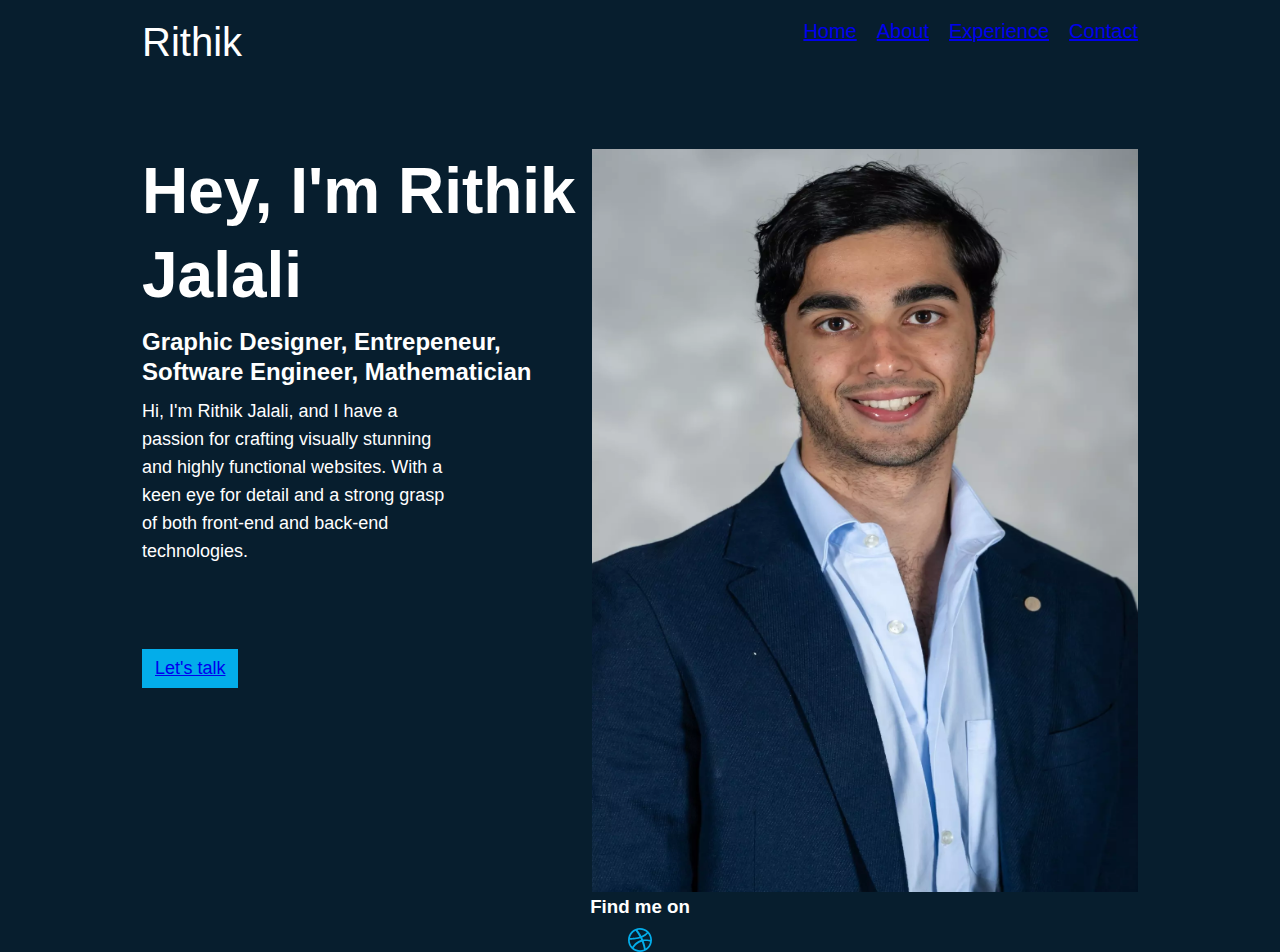
<file: Index.html>
<!DOCTYPE html>
<html lang="en">
<head>
    <meta charset="UTF-8">
    <meta name="viewport" content="width=device-width, initial-scale=1.0">
    <title>Document</title>
    <link rel="stylesheet" href="Home.css">
</head>
<body>
    <div class="page-container">
<header> 
    <p class="title"> Rithik</p>
    <ul class="Categories">
        <li><a href="./Index.html">Home</a></li>
        <li><a href="./About.html">About</a></li>
        <li><a href="./Work.html">Experience</a></li>
        <li><a href="./ContactUs.html">Contact</a></li>
    </ul>
</header>

<main class="Main">
    <div class="textside">
        <p class="Maintext"> Hey, I'm Rithik Jalali</p>
        <p class="Secondarytext"> Graphic Designer, Entrepeneur, Software Engineer, Mathematician</p>
        <p class="Tertiarytext"> Hi, I'm Rithik Jalali, and I have a passion for crafting visually stunning and highly functional websites. With a keen eye for detail and a strong grasp of both front-end and back-end technologies. <p> 
            <div class="btn-container">
                <a class="btnLight" href="mailto:rjalali@vassar.edu">Let's talk</a>
            </div>
    </div>

        <div class="images- side">
            <img src="images/Icons/image.png" alt="User image" class="MyImg">
        </div>
</main>

<footer>
    <h3>Find me on</h3>
    <img src ="images/Icons/Group (1).svg" alt="icon image" >
</footer>
</div>
</body>

</html>
</file>
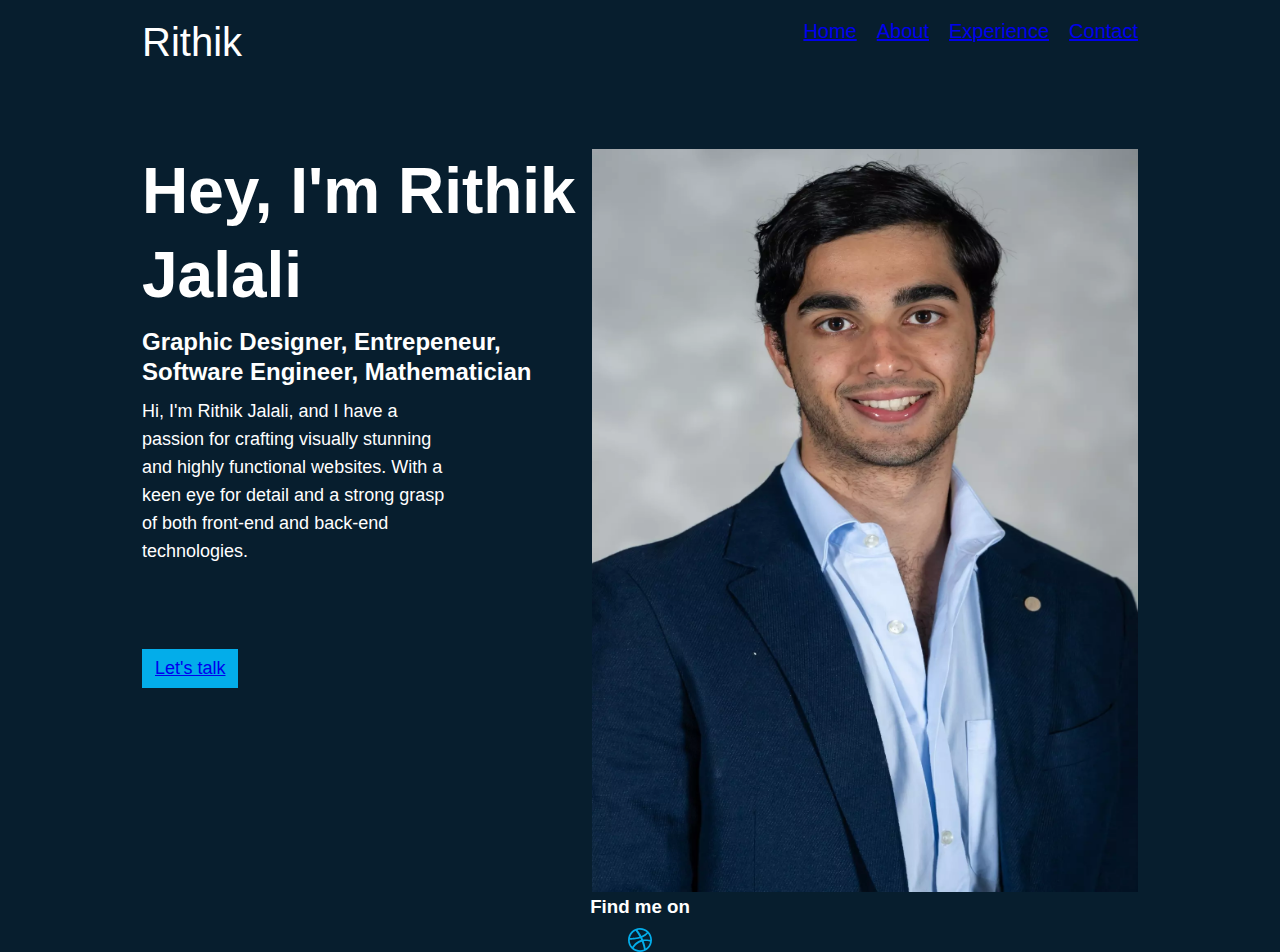
<file: index.html>
<!DOCTYPE html>
<html lang="en">
<head>
    <meta charset="UTF-8">
    <meta name="viewport" content="width=device-width, initial-scale=1.0">
    <title>Document</title>
    <link rel="stylesheet" href="Home.css">
</head>
<body>
    <div class="page-container">
<header> 
    <p class="title"> Rithik</p>
    <ul class="Categories">
        <li><a href="./index.html">Home</a></li>
        <li><a href="./About.html">About</a></li>
        <li><a href="./Work.html">Experience</a></li>
        <li><a href="./ContactUs.html">Contact</a></li>
    </ul>
</header>

<main class="Main">
    <div class="textside">
        <p class="Maintext"> Hey, I'm Rithik Jalali</p>
        <p class="Secondarytext"> Graphic Designer, Entrepeneur, Software Engineer, Mathematician</p>
        <p class="Tertiarytext"> Hi, I'm Rithik Jalali, and I have a passion for crafting visually stunning and highly functional websites. With a keen eye for detail and a strong grasp of both front-end and back-end technologies. <p> 
            <div class="btn-container">
                <a class="btnLight" href="mailto:rjalali@vassar.edu">Let's talk</a>
            </div>
    </div>

        <div class="images- side">
            <img src="images/Icons/image.png" alt="User image" class="MyImg">
        </div>
</main>

<footer>
    <h3>Find me on</h3>
    <img src ="images/Icons/Group (1).svg" alt="icon image" >
</footer>
</div>
</body>

</html>
</file>
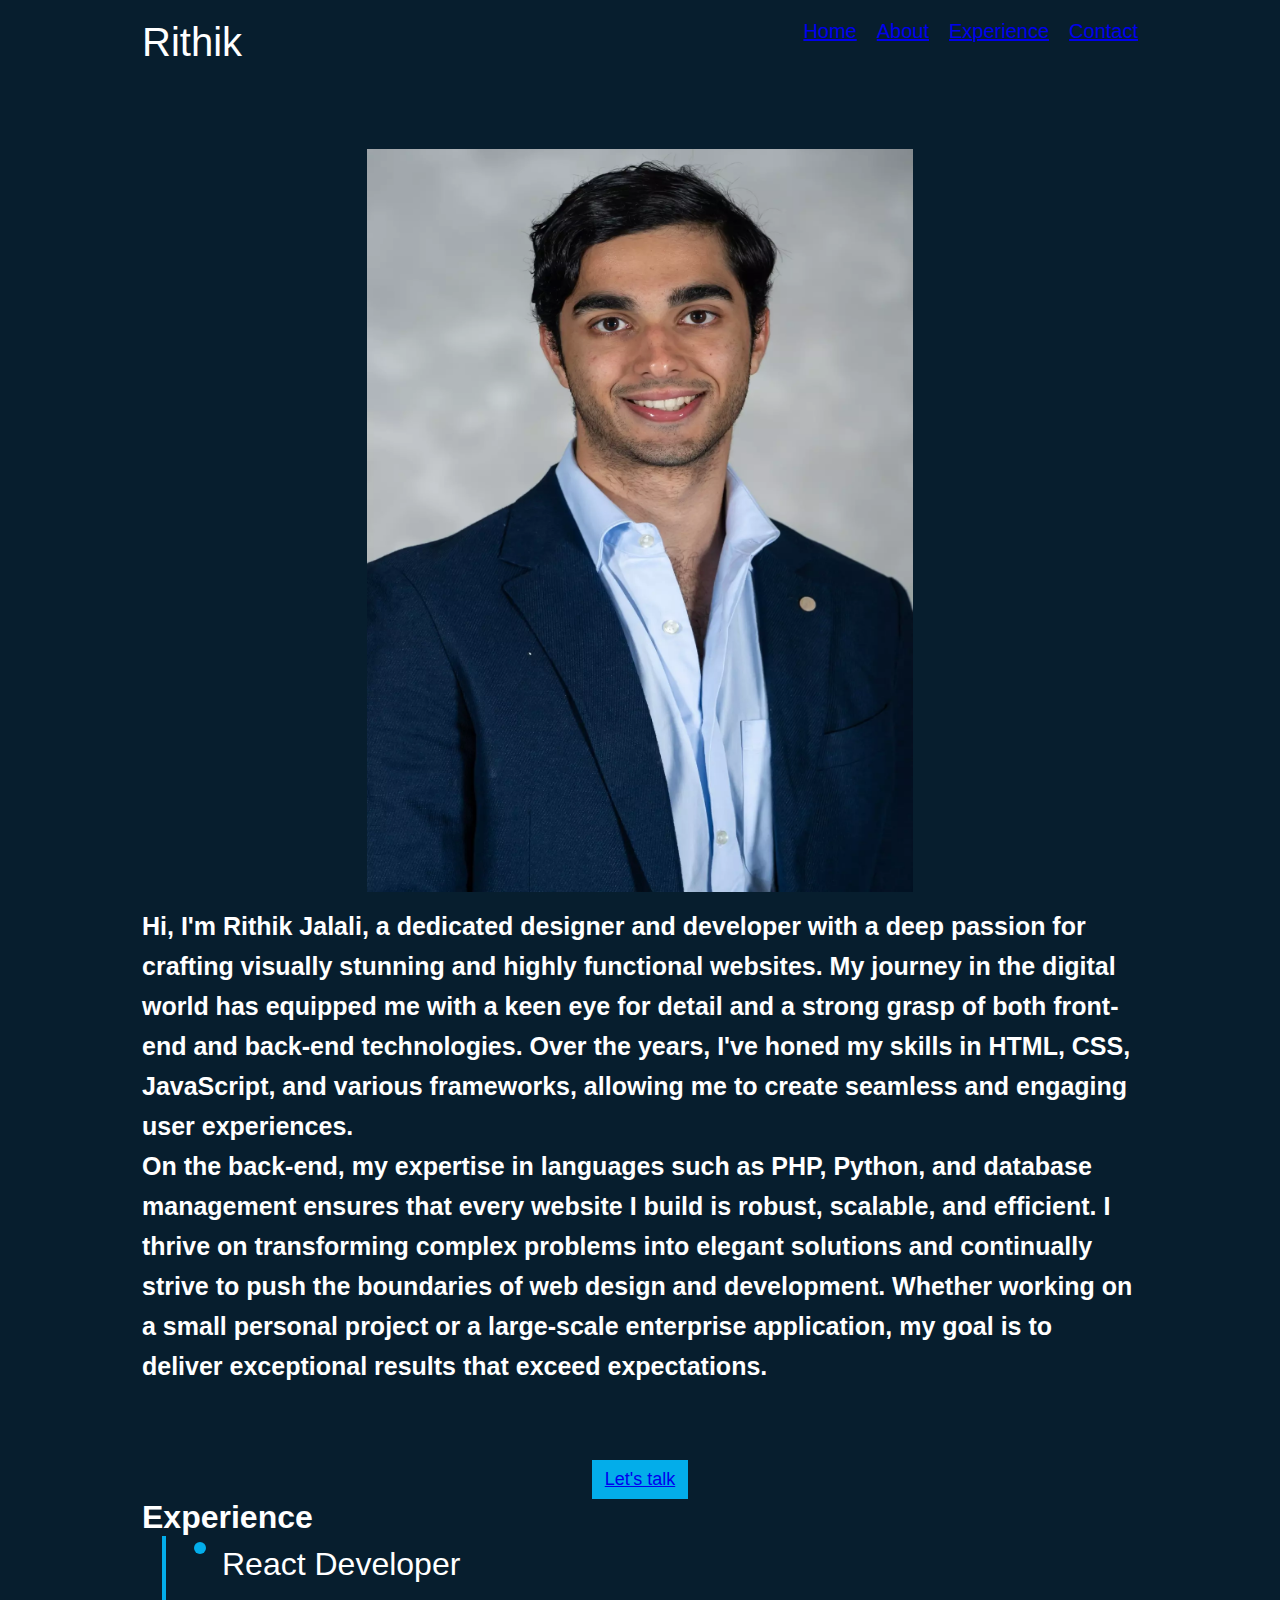
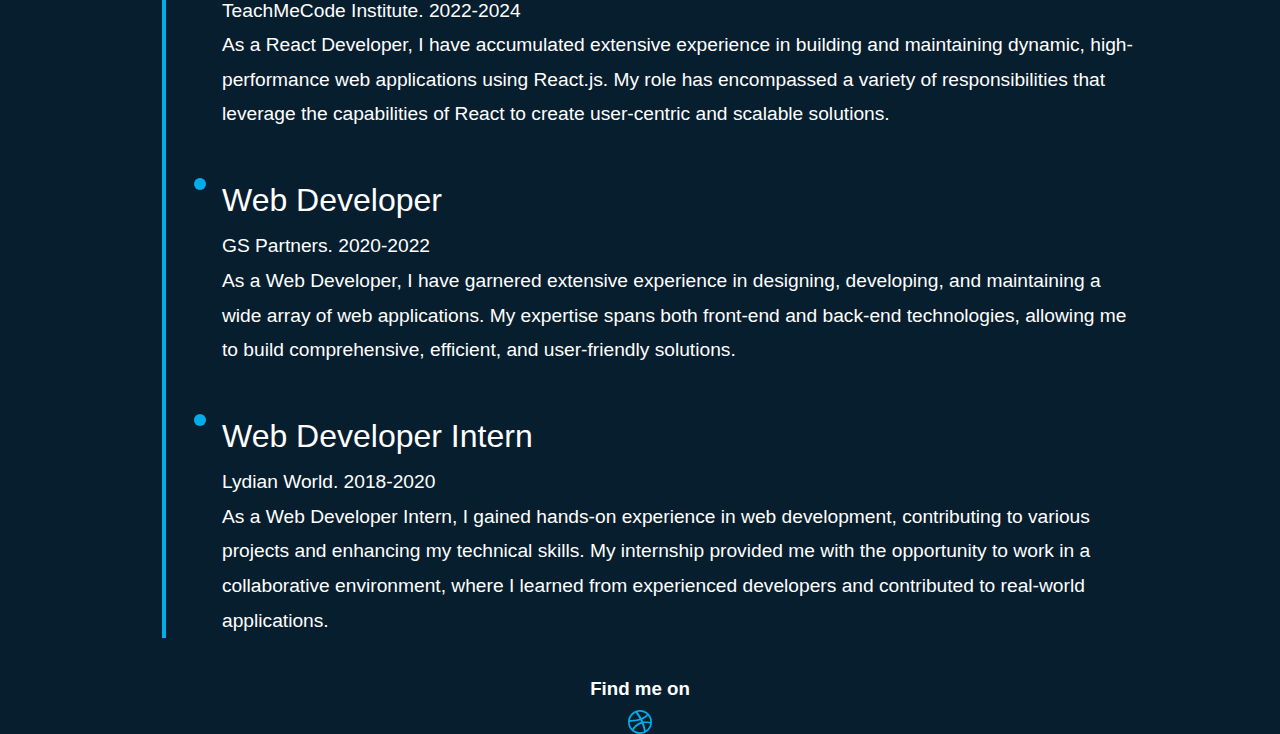
<file: About.html>
<!DOCTYPE html>
<html lang="en">
<head>
    <meta charset="UTF-8">
    <meta name="viewport" content="width=device-width, initial-scale=1.0">
    <title>Document</title>
    <link rel="stylesheet" href="About.css">
    <link rel="stylesheet" href="Home.css">
</head>
<body>
<div class="page-container">
    <header> 
        <p class="title">Rithik</p>
        <ul class="Categories">
            <li><a href="./index.html">Home</a></li>
            <li><a href="./About.html">About</a></li>
            <li><a href="./Work.html">Experience</a></li>
            <li><a href="./ContactUs.html">Contact</a></li>
        </ul>
    </header>

    <main class="Main">
        <div class="textside">
            <div class="images-side">
                <img src="images/Icons/image.png" alt="User image" class="MyImg">
            </div >
            <div class = "BigUText">
            <p class="BigText">Hi, I'm Rithik Jalali, a dedicated designer and developer with a deep passion for crafting visually stunning and highly functional websites. My journey in the digital world has equipped me with a keen eye for detail and a strong grasp of both front-end and back-end technologies. Over the years, I've honed my skills in HTML, CSS, JavaScript, and various frameworks, allowing me to create seamless and engaging user experiences. </p>
            <p class="UBigText">On the back-end, my expertise in languages such as PHP, Python, and database management ensures that every website I build is robust, scalable, and efficient. I thrive on transforming complex problems into elegant solutions and continually strive to push the boundaries of web design and development. Whether working on a small personal project or a large-scale enterprise application, my goal is to deliver exceptional results that exceed expectations.</p>
            </div>

            <div class="btn-container">
                    <a class="btnLight" href="mailto:rjalali@vassar.edu">Let's talk</a>
            </div>
        </div>
    </main>

    <section>
        <p class="Expriencet">Experience</p>
        <div class="experience-items">
            <div class="experience-item">
                <div class="experience-icon">
                    <div class="circle"></div>
                    <div class="line"></div>
                </div>
    
                <div class="experience-text">
                    <p class="experience-title">React Developer</p>
                    <p class="experience-item-text">
                        TeachMeCode Institute. 2022-2024
                    </p>
                    <p class="experience-item-text">
                        As a React Developer, I have accumulated extensive experience in building and maintaining dynamic, high-performance web applications using React.js. My role has encompassed a variety of responsibilities that leverage the capabilities of React to create user-centric and scalable solutions.
                    </p>
                </div>
            </div>
    
            <div class="experience-item">
                <div class="experience-icon">
                    <div class="circle"></div>
                    <div class="line"></div>
                </div>
    
                <div class="experience-text">
                    <p class="experience-title">Web Developer</p>
                    <p class="experience-item-text">
                        GS Partners. 2020-2022
                    </p>
                    <p class="experience-item-text">
                        As a Web Developer, I have garnered extensive experience in designing, developing, and maintaining a wide array of web applications. My expertise spans both front-end and back-end technologies, allowing me to build comprehensive, efficient, and user-friendly solutions.
                    </p>
                </div>
            </div>
    
            <div class="experience-item">
                <div class="experience-icon">
                    <div class="circle"></div>
                    <div class="line"></div>
                </div>
    
                <div class="experience-text">
                    <p class="experience-title">Web Developer Intern</p>
                    <p class="experience-item-text">
                        Lydian World. 2018-2020
                    </p>
                    <p class="experience-item-text">
                        As a Web Developer Intern, I gained hands-on experience in web development, contributing to various projects and enhancing my technical skills. My internship provided me with the opportunity to work in a collaborative environment, where I learned from experienced developers and contributed to real-world applications.
                    </p>
                </div>
            </div>
        </div>
    </div>
    </section>


    <footer>

        <h3>Find me on</h3>
        <img src ="images/Icons/Group (1).svg" alt="icon image" >
    </footer>
    
</body>
</html>
</file>
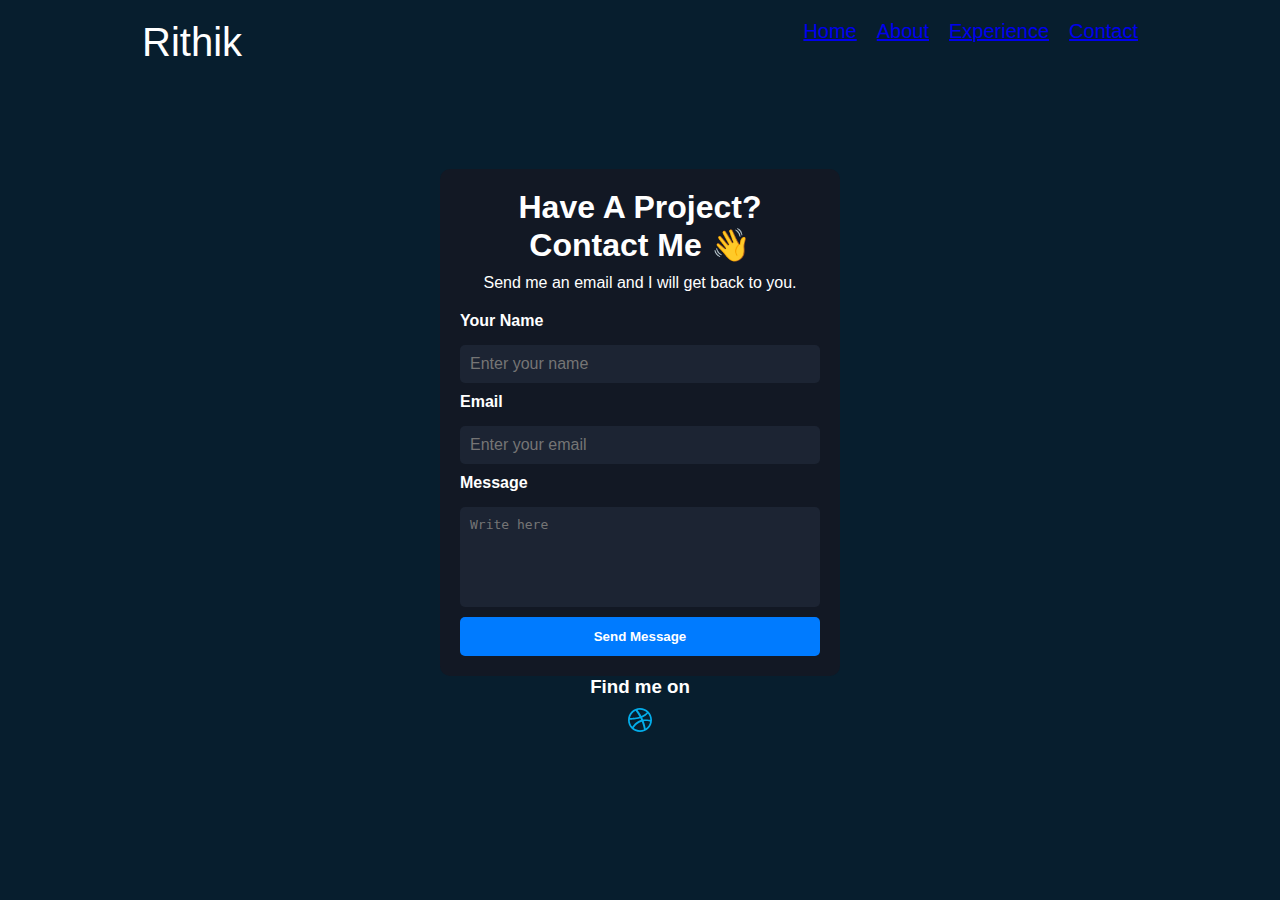
<file: ContactUs.html>
<!DOCTYPE html>
<html lang="en">
<head>
    <meta charset="UTF-8">
    <meta name="viewport" content="width=device-width, initial-scale=1.0">
    <title>Contact Me</title>
    <link rel="stylesheet" href="ContactUs.css">
    <link rel="stylesheet" href="Home.css">
    <link href="https://fonts.googleapis.com/css2?family=Roboto:wght@400;700&display=swap" rel="stylesheet">
</head>

<body>
    <div class="page-container">
<header> 
    <p class="title">Rithik</p>
    <ul class="Categories">
        <li><a href="./index.html">Home</a></li>
        <li><a href="./About.html">About</a></li>
        <li><a href="./Work.html">Experience</a></li>
        <li><a href="./ContactUs.html">Contact</a></li>
    </ul>
</header>



    <div class="contact-section">
        <h1>Have A Project? Contact Me <span>&#128075;</span></h1>
        <p>Send me an email and I will get back to you.</p>
        <div class="contact-form">
            <form>
                <label for="name">Your Name</label>
                <input type="text" id="name" name="name" placeholder="Enter your name" required>
                
                <label for="email">Email</label>
                <input type="email" id="email" name="email" placeholder="Enter your email" required>
                
                <label for="message">Message</label>
                <textarea id="message" name="message" placeholder="Write here" required></textarea>
                
                <button type="submit">Send Message</button>
            </form>
        </div>
    </div>
    </body>

    
        <footer>

            <h3>Find me on</h3>
            <img src ="images/Icons/Group (1).svg" alt="icon image" >
        </footer>
</file>
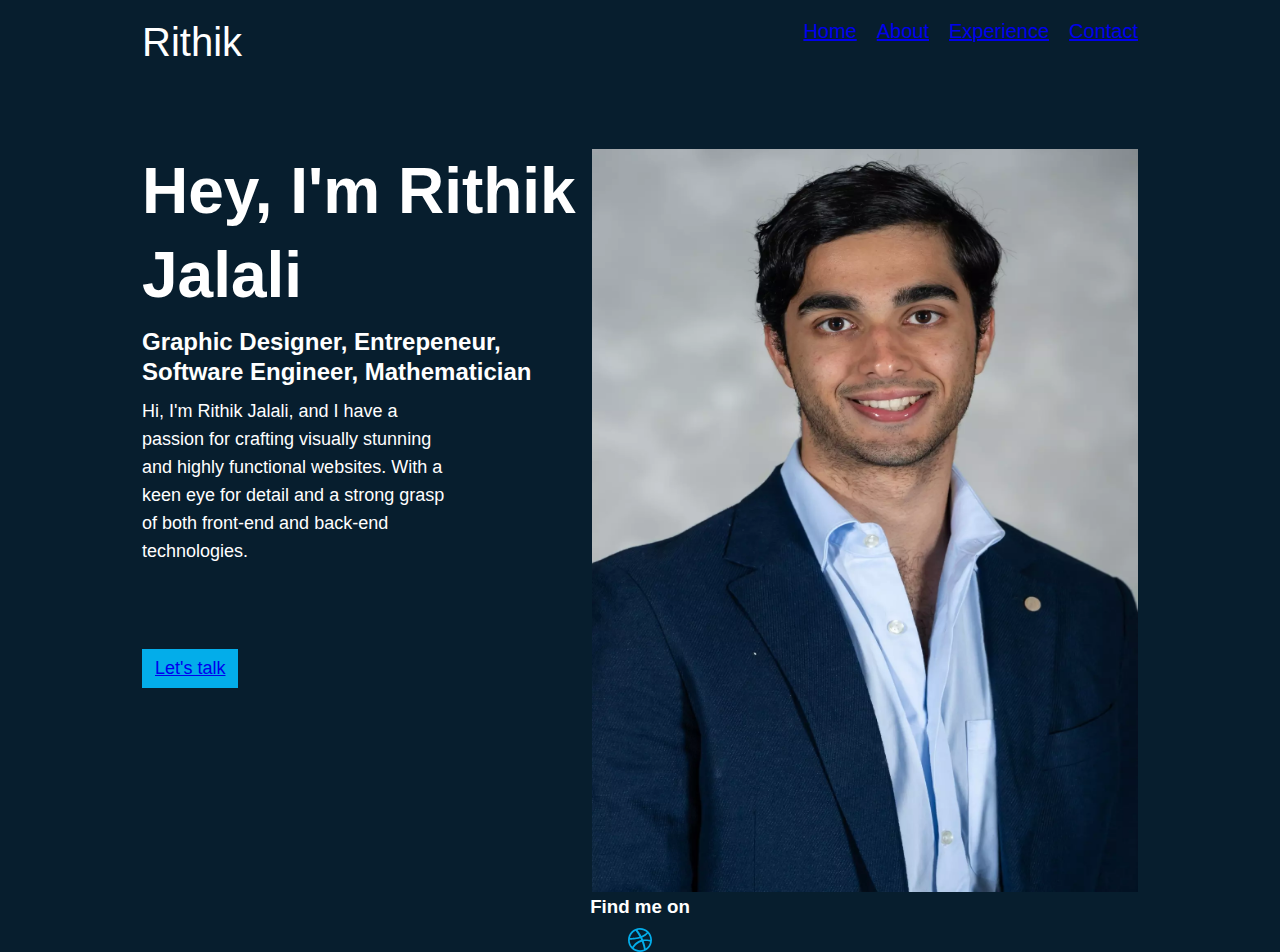
<file: Home.html>
<!DOCTYPE html>
<html lang="en">
<head>
    <meta charset="UTF-8">
    <meta name="viewport" content="width=device-width, initial-scale=1.0">
    <title>Document</title>
    <link rel="stylesheet" href="Home.css">
</head>
<body>
    <div class="page-container">
<header> 
    <p class="title"> Rithik</p>
    <ul class="Categories">
        <li><a href="./Home.html">Home</a></li>
        <li><a href="./About.html">About</a></li>
        <li><a href="./Work.html">Experience</a></li>
        <li><a href="./ContactUs.html">Contact</a></li>
    </ul>
</header>

<main class="Main">
    <div class="textside">
        <p class="Maintext"> Hey, I'm Rithik Jalali</p>
        <p class="Secondarytext"> Graphic Designer, Entrepeneur, Software Engineer, Mathematician</p>
        <p class="Tertiarytext"> Hi, I'm Rithik Jalali, and I have a passion for crafting visually stunning and highly functional websites. With a keen eye for detail and a strong grasp of both front-end and back-end technologies. <p> 
            <div class="btn-container">
                <a class="btnLight" href="mailto:rjalali@vassar.edu">Let's talk</a>
            </div>
    </div>

        <div class="images- side">
            <img src="images/Icons/image.png" alt="User image" class="MyImg">
        </div>
</main>

<footer>
    <h3>Find me on</h3>
    <img src ="images/Icons/Group (1).svg" alt="icon image" >
</footer>
</div>
</body>

</html>
</file>
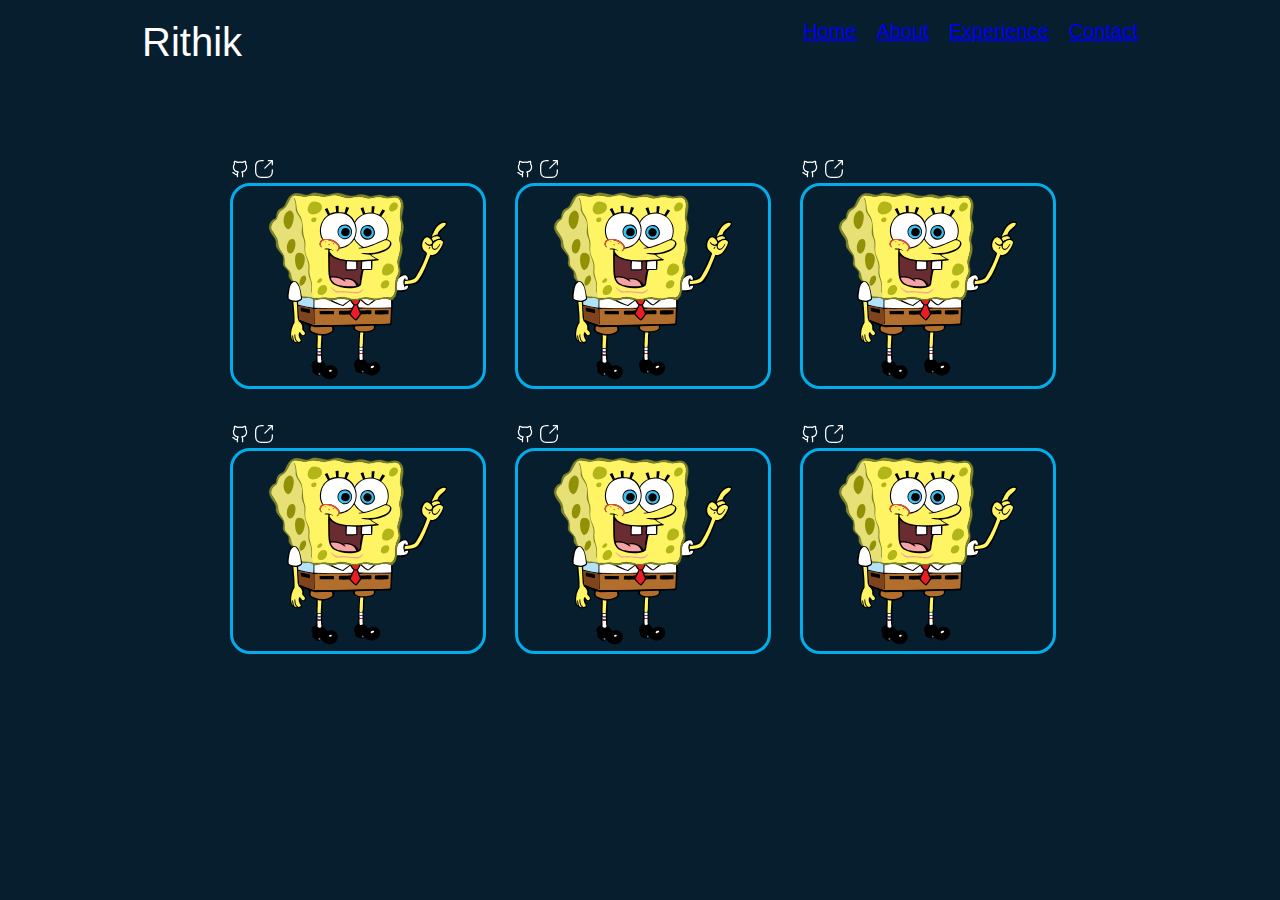
<file: Work.html>
<!DOCTYPE html>
<html lang="en">
<head>
    <meta charset="UTF-8">
    <meta name="viewport" content="width=device-width, initial-scale=1.0">
    <title>Document</title>
    <link rel="stylesheet" href="Home.css"/>
    <link rel="stylesheet" href="./Work.css"/>
</head>
<body>
    <div class="page-container">
    <header> 
        <p class="title">Rithik</p>
        <ul class="Categories">
            <li><a href="./index.html">Home</a></li>
            <li><a href="./About.html">About</a></li>
            <li><a href="./Work.html">Experience</a></li>
            <li><a href="./ContactUs.html">Contact</a></li>
        </ul>
    </header>

    <div class="work-container">
    <div class="work-item">
        <div class="icons-container">
            <img src="./images/Icons/github-work (1).svg">
            <img src="./images/Icons/live-link-work.svg">
        </div>
        <div class="img-container">
            <img src="./images/SpongeBob_SquarePants_character.svg">
        </div> </div>
        <div class="work-item">
            <div class="icons-container">
                <img src="/images/Icons/github-work (1).svg">
                <img src="/images/Icons/live-link-work.svg">
            </div>
            <div class="img-container">
                <img src="/images/SpongeBob_SquarePants_character.svg">
            </div>
        </div>
        <div class="work-item">
                <div class="icons-container">
                    <img src="/images/Icons/github-work (1).svg">
                    <img src="/images/Icons/live-link-work.svg">
                </div>
                <div class="img-container">
                    <img src="/images/SpongeBob_SquarePants_character.svg">
                </div>            </div>

                <div class="work-item">
                    <div class="icons-container">
                        <img src="/images/Icons/github-work (1).svg">
                        <img src="/images/Icons/live-link-work.svg">
                    </div>
                    <div class="img-container">
                        <img src="/images/SpongeBob_SquarePants_character.svg">
                    </div>            </div>

                    <div class="work-item">
                        <div class="icons-container">
                            <img src="/images/Icons/github-work (1).svg">
                            <img src="/images/Icons/live-link-work.svg">
                        </div>
                        <div class="img-container">
                            <img src="/images/SpongeBob_SquarePants_character.svg">
                        </div>            </div>

                        <div class="work-item">
                            <div class="icons-container">
                                <img src="/images/Icons/github-work (1).svg">
                                <img src="/images/Icons/live-link-work.svg">
                            </div>
                            <div class="img-container">
                                <img src="/images/SpongeBob_SquarePants_character.svg">
                            </div>            </div>

    </div>
</div>
   
        
</body>
</html>
</file>
<file: Home.css>
* {
    margin: 0;
    padding: 0;
}

:root {
    --main-color: #071E2E;
    --secondary-color: #03ADEA;
}

body {
    background-color: var(--main-color);
    color: white;
    font-family: sans-serif;
}

header {
    margin-bottom: 64px;
    display: flex;
    justify-content: space-between;
    padding: 20px 0;
}

header ul {
    list-style: none;
    display: flex;
    gap: 10px;
}

.Main {
    display: flex;
    justify-content: space-between;

   
}

.btn {
    font-size: 18px;
    font-weight: 400;
    padding: 8px 12px;
    border: 1px solid transparent;
}

.btnLight {
    background-color: var(--secondary-color);
}


.btn-container {
    margin-top: 64px;
    display: flex;
    gap: 10px;
}

.btnLight:hover{
    transition: all 0.9s;
    background-color: #071E2E;
    cursor: pointer;
}

.btnLight {
    font-size: 18px;
    font-weight: 400;
    padding: 8px 12px;
    border: 1px solid transparent;
}

.btnLight :hover {
    transition: all 0.9s;
    cursor: pointer;
    background-color: #071E2E;
}

.title {
    font-size: 40px;
}

.Maintext {
    font-size: 64px;
    font-weight: 600;
    line-height: 84px;

}

.Secondarytext {
    font-size: 24px;
    font-weight: 600;
    line-height: 30px;
}

.Tertiarytext {
    font-size: 18px;
    font-weight: 400;
    line-height: 28px;
    width: 70%;
}

footer {
    display: flex;
    justify-content: center;
    align-items: center;
    flex-direction: column;
    gap: 10px;
}

@media (max-width: 768px) {
    .Main {
        flex-direction: column;
        gap: 10px;
    }

}.MyImg {
    width: 546px;
    height: 743px;
}

.page-container {
    padding: 0 142px;
}

.Categories {
    list-style: none;
    display: flex;
    gap: 20px;
    font-size: 20px;
}

.textside {
    display: flex;
    flex-direction: column;
    gap: 10px;
}
</file>
<file: About.css>
*{
    margin: 0;
    padding: 0;
}

:root {
    --main-color: #071E2E;
    --secondary-color: #03ADEA;
}

body {
    background-color: var(--main-color);
    color: white;
    font-family: sans-serif;
}

header {
    margin-bottom: 64px;
    display: flex;
    justify-content: space-between;
    padding: 20px 0;
}


header ul {
    list-style: none;
    display: flex;
    gap: 10px;
}

.Main {
    display: flex;
    justify-content: space-between;
}

.btnLight {
    font-size: 18px;
    font-weight: 400;
    padding: 8px 12px;
    border: 1px solid transparent;
}

.btnLight {
    background-color: var(--secondary-color);
}


.btn-container {
    margin-top: 64px;
    display: flex;
    gap: 10px;
}

.btnLight {
    font-size: 18px;
    font-weight: 400;
    padding: 10px 12px;
    border: 1px solid transparent;
}

.btnLight:hover{
    transition: all 0.9s;
    background-color: #071E2E;
    cursor: pointer;
}

.title {
    font-size: 40px;
}

footer {
    display: flex;
    justify-content: center;
    align-items: center;
    flex-direction: column;
    gap: 10px;
}

.BigText {
    font-size: 25px;
    font-weight: 600;
    line-height: 20px;

}

.UBigText {
    font-size: 25px;
    font-weight: 600;
    line-height: 20px;
}

.Categories {
    list-style: none;
    display: flex;
    gap: 20px;
    font-size: 20px;
}

.textside {
    display: flex;
    flex-direction: column;
    gap: 10px;
    align-items: center;
}


.MyImg {
    width: 400px;
    height: 500px;
}

.BigUText p{
    line-height: 40px;
}

.Expriencet:hover{
    transition: all 0.9s;
    background-color: #03ADEA;
    cursor: pointer;
}

.experience-text:hover{
    transition: all 0.9s;
    background-color: #03ADEA;
    cursor: pointer;
}

/* CSS code to modify font size for the experience text */

.experience-title {
    font-size: 2rem; /* Adjusts the font size of titles like 'Web Developer' and 'Web Developer Intern' */
}

.experience-item-text {
    font-size: 1.2rem; /* Adjusts the font size of paragraphs within the experience section */
}

/* Additional customization options */
.experience-text {
    line-height: 1.8; /* Improves readability by adjusting the line height */
}

@media (max-width: 768px) {
    .experience-title {
        font-size: 1.5rem; /* Reduces font size for smaller screens */
    }

    .experience-item-text {
        font-size: 1rem; /* Reduces font size for paragraphs on smaller screens */
    }
}

.Expriencet {
    font-size: 2rem; /* Corrected spacing issue */
    font-weight: bold;
}

/* Styling for the container holding experience items */
.experience-items {
    position: relative;
    padding-left: 40px; /* Space for the timeline line */
}

/* Styling for the vertical line */
.experience-items::before {
    content: '';
    position: absolute;
    left: 20px; /* Adjust to align with circles */
    top: 0;
    bottom: 0;
    width: 4px;
    background-color: #03ADEA; /* The color of the line */
}

/* Styling for the circles */
.experience-icon .circle {
    width: 12px;
    height: 12px;
    background-color: #03ADEA; /* Color of the circles */
    border-radius: 50%;
    position: absolute;
    left: 12px; /* Adjust to align with the line */
    top: 0; /* Position at the top of the item */
    transform: translateY(50%);
}

/* Style for each experience item to create space along the timeline */
.experience-item {
    position: relative;
    margin-bottom: 40px; /* Space between items */
}

.experience-text {
    margin-left: 40px; /* Aligns the text with enough space from the line and circle */
}
</file>
<file: ContactUs.css>
*{
    margin: 0;
    padding: 0;
    box-sizing: border-box;
}

:root {
    --main-color: #071E2E;
    --secondary-color: #03ADEA;
}

header {
    margin-bottom: 64px;
    display: flex;
    justify-content: space-between;
    padding: 20px 0;
}

header ul {
    list-style: none;
    display: flex;
    gap: 10px;
}

.Categories {
    list-style: none;
    display: flex;
    gap: 20px;
    font-size: 20px;
}

.title {
    font-size: 40px;
}

body {
    font-family: 'Roboto', sans-serif;
    background-color: #0A0E17; /* Dark blue background */
    color: #ffffff; /* White text color */
    margin: 0;
    justify-content: center;
    align-items: center;
    min-height: 100vh;
}

.contact-section {
    text-align: center;
    max-width: 400px;
    width: 100%;
    padding: 20px;
    margin: auto;
    background-color: #121824; /* Darker background for form area */
    border-radius: 10px;
}

h1 {
    font-weight: 700;
    margin-bottom: 10px;
}

p {
    font-weight: 400;
    margin-bottom: 20px;
}

.contact-form form {
    display: flex;
    flex-direction: column;
    gap: 10px;
}

.contact-form label {
    text-align: left;
    margin-bottom: 5px;
    font-weight: 700;
}

.contact-form input,
.contact-form textarea {
    padding: 10px;
    border: none;
    border-radius: 5px;
    font-size: 1em;
    background-color: #1c2433; /* Slightly lighter for inputs */
    color: #ffffff;
}

.contact-form textarea {
    height: 100px;
    resize: none;
}

.contact-form button {
    background-color: #007BFF; /* Blue send button */
    color: #ffffff;
    border: none;
    padding: 12px;
    border-radius: 5px;
    cursor: pointer;
    font-weight: bold;
    transition: background-color 0.3s ease;
}

.contact-form button:hover {
    background-color: #0056b3; /* Darker blue on hover */
}
</file>
<file: Work.css>
* {
    margin: 0;
    padding: 0;
}

:root {
    --main-color: #071E2E;
    --secondary-color: #03ADEA;
}

body {
    background-color: var(--main-color);
    color: white;
    font-family: sans-serif;
}

header {
    margin-bottom: 64px;
    display: flex;
    justify-content: space-between;
    padding: 20px 0;
}


header ul {
    list-style: none;
    display: flex;
    gap: 10px;
}

.work-container {
    display: flex;
    flex-wrap: wrap;
    gap: 15px;
    align-items: center;
    justify-content: center;
}

.work-item {
    width: 250px;
    padding: 10px;
}

.icons-container img{
    width: 20px;
    cursor: pointer;
}

.img-container {
    width: 250px;
    height: 200px;
    border-radius: 20px;
    border: 3px solid var(--secondary-color);
    display: flex;
}

.img-container img {
    width: 100%;
    height: 100%;
    border-radius: 20px;
}
</file>
